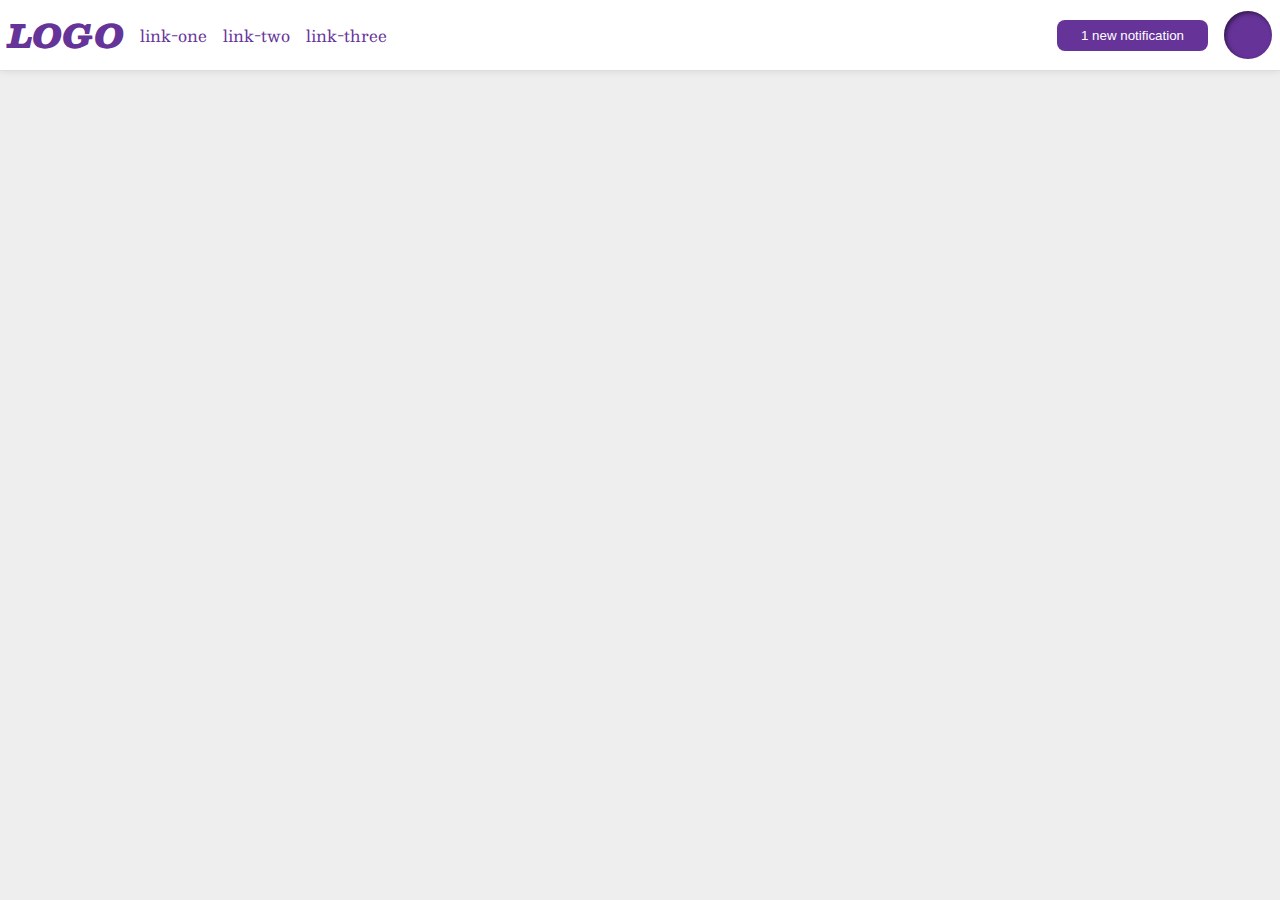
<file: flex/03-flex-header-2/index.html>
<!DOCTYPE html>
<html lang="en">
  <head>
    <meta charset="UTF-8">
    <meta http-equiv="X-UA-Compatible" content="IE=edge">
    <meta name="viewport" content="width=device-width, initial-scale=1.0">
    <title>Flex Header 2</title>
    <link rel="stylesheet" href="style.css">
  </head>
  <body>
    <div class="header">
      <div class="left">
        <div class="logo">
          LOGO
        </div>
        <ul class="links">
          <li><a href="https://google.com">link-one</a></li>
          <li><a href="https://google.com">link-two</a></li>
          <li><a href="https://google.com">link-three</a></li>
        </ul>
      </div>
      <div class="right">
        <button class="notifications">
          1 new notification
        </button>
        <div class="profile-image"></div>
      </div>
    </div>
  </body>
</html>
</file>
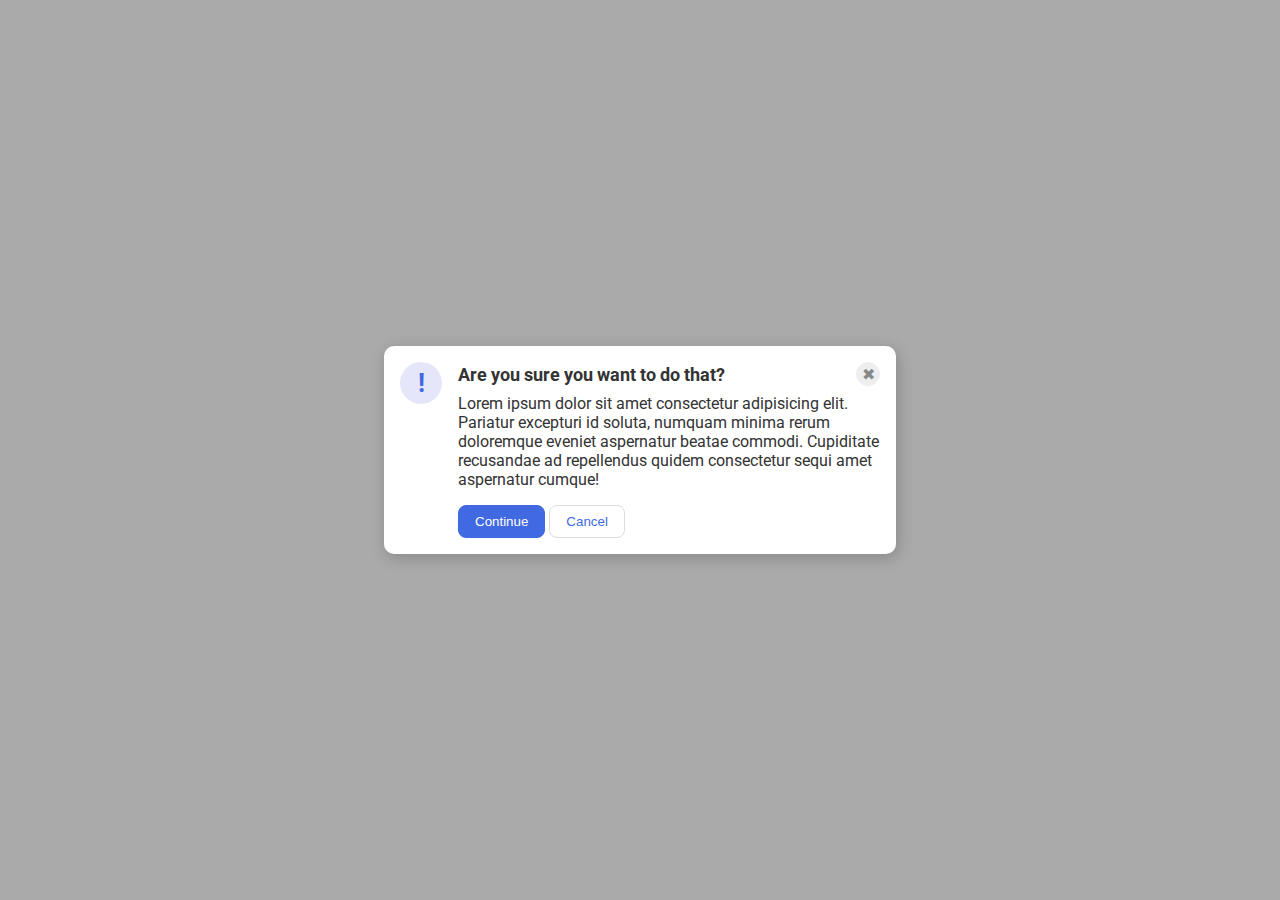
<file: flex/05-flex-modal/index.html>
<!DOCTYPE html>
<html lang="en">
  <head>
    <meta charset="UTF-8">
    <meta http-equiv="X-UA-Compatible" content="IE=edge">
    <meta name="viewport" content="width=device-width, initial-scale=1.0">
    <link rel="stylesheet" href="style.css">
    <title>Modal</title>
  </head>
  <body>
    <div class="modal">
      <div class="icon">!</div>
      <div class="container">
        <div class="header">Are you sure you want to do that?
          <button class="close-button">✖</button>
        </div>
        <div class="text">Lorem ipsum dolor sit amet consectetur adipisicing
          elit. Pariatur excepturi id soluta, numquam minima rerum doloremque
          eveniet aspernatur beatae commodi. Cupiditate recusandae ad
          repellendus quidem consectetur sequi amet aspernatur cumque!</div>
        <button class="continue">Continue</button>
        <button class="cancel">Cancel</button>
      </div>
    </div>
  </body>
</html>
</file>
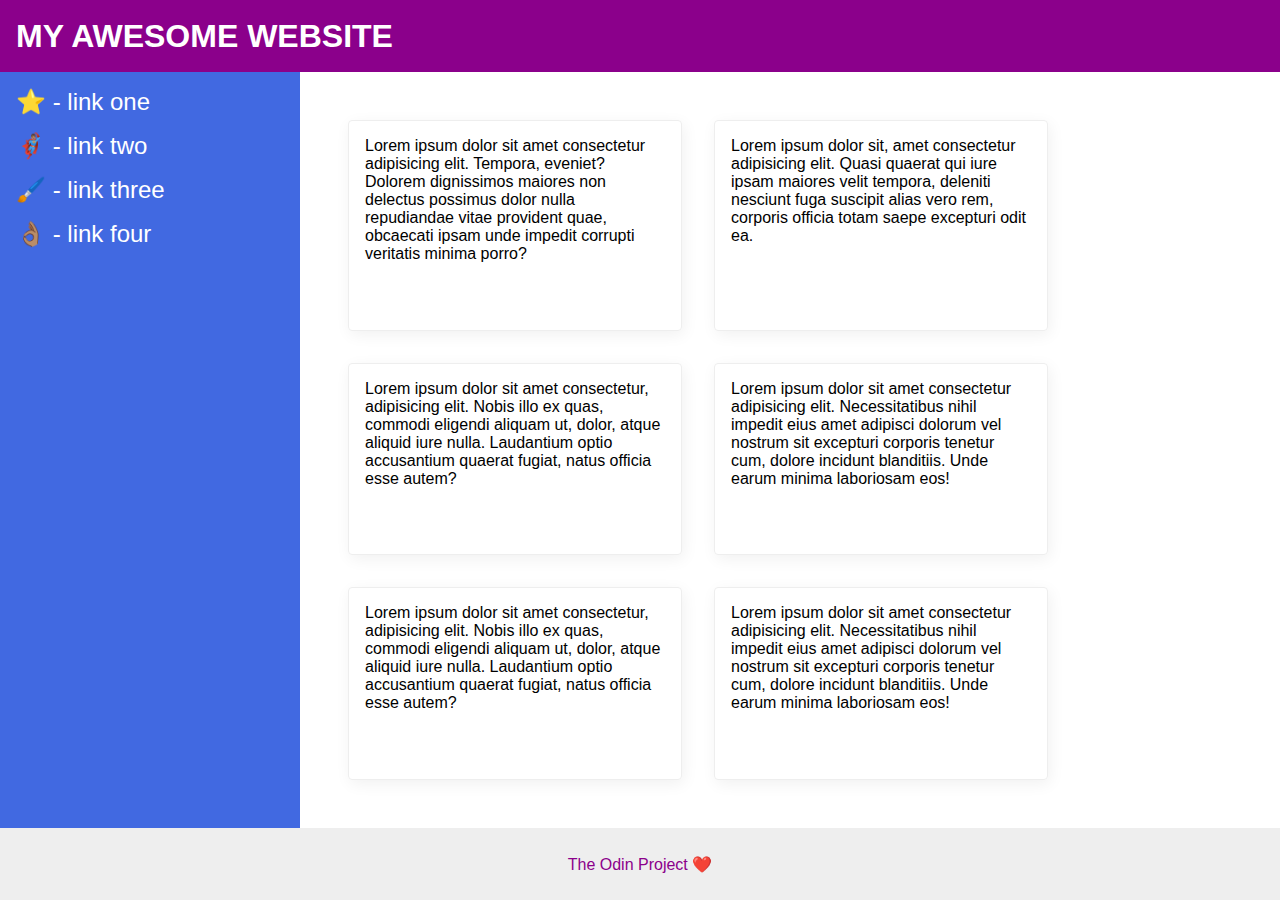
<file: flex/07-flex-layout-2/index.html>
<!DOCTYPE html>
<html lang="en">
  <head>
    <meta charset="UTF-8">
    <meta http-equiv="X-UA-Compatible" content="IE=edge">
    <meta name="viewport" content="width=device-width, initial-scale=1.0">
    <title>The Holy Grail</title>
    <link rel="stylesheet" href="style.css">
  </head>
  <body>
    <div class="header">
      MY AWESOME WEBSITE
    </div>
    <div class="body">
      <div class="sidebar">
        <ul>
          <li><a href="#">⭐ - link one</a></li>
          <li><a href="#">🦸🏽‍♂️ - link two</a></li>
          <li><a href="#">🖌️ - link three</a></li>
          <li><a href="#">👌🏽 - link four</a></li>
        </ul>
      </div>
      <div class="container">
        <div class="card">Lorem ipsum dolor sit amet consectetur adipisicing
          elit. Tempora, eveniet? Dolorem dignissimos maiores non delectus possimus
          dolor nulla repudiandae vitae provident quae, obcaecati ipsam unde
          impedit corrupti veritatis minima porro?</div>
        <div class="card">Lorem ipsum dolor sit, amet consectetur adipisicing
          elit. Quasi quaerat qui iure ipsam maiores velit tempora, deleniti
          nesciunt fuga suscipit alias vero rem, corporis officia totam saepe
          excepturi odit ea.</div>
        <div class="card">Lorem ipsum dolor sit amet consectetur, adipisicing
          elit. Nobis illo ex quas, commodi eligendi aliquam ut, dolor, atque
          aliquid iure nulla. Laudantium optio accusantium quaerat fugiat, natus
          officia esse autem?</div>
        <div class="card">Lorem ipsum dolor sit amet consectetur adipisicing
          elit. Necessitatibus nihil impedit eius amet adipisci dolorum vel nostrum
          sit excepturi corporis tenetur cum, dolore incidunt blanditiis. Unde earum
          minima laboriosam eos!</div>
        <div class="card">Lorem ipsum dolor sit amet consectetur, adipisicing
          elit. Nobis illo ex quas, commodi eligendi aliquam ut, dolor, atque
          aliquid iure nulla. Laudantium optio accusantium quaerat fugiat, natus
          officia esse autem?</div>
        <div class="card">Lorem ipsum dolor sit amet consectetur adipisicing
          elit. Necessitatibus nihil impedit eius amet adipisci dolorum vel nostrum
          sit excepturi corporis tenetur cum, dolore incidunt blanditiis. Unde earum
          minima laboriosam eos!</div>
      </div>
    </div>
    <div class="footer">
      The Odin Project ❤️
    </div>
  </body>
</html>
</file>
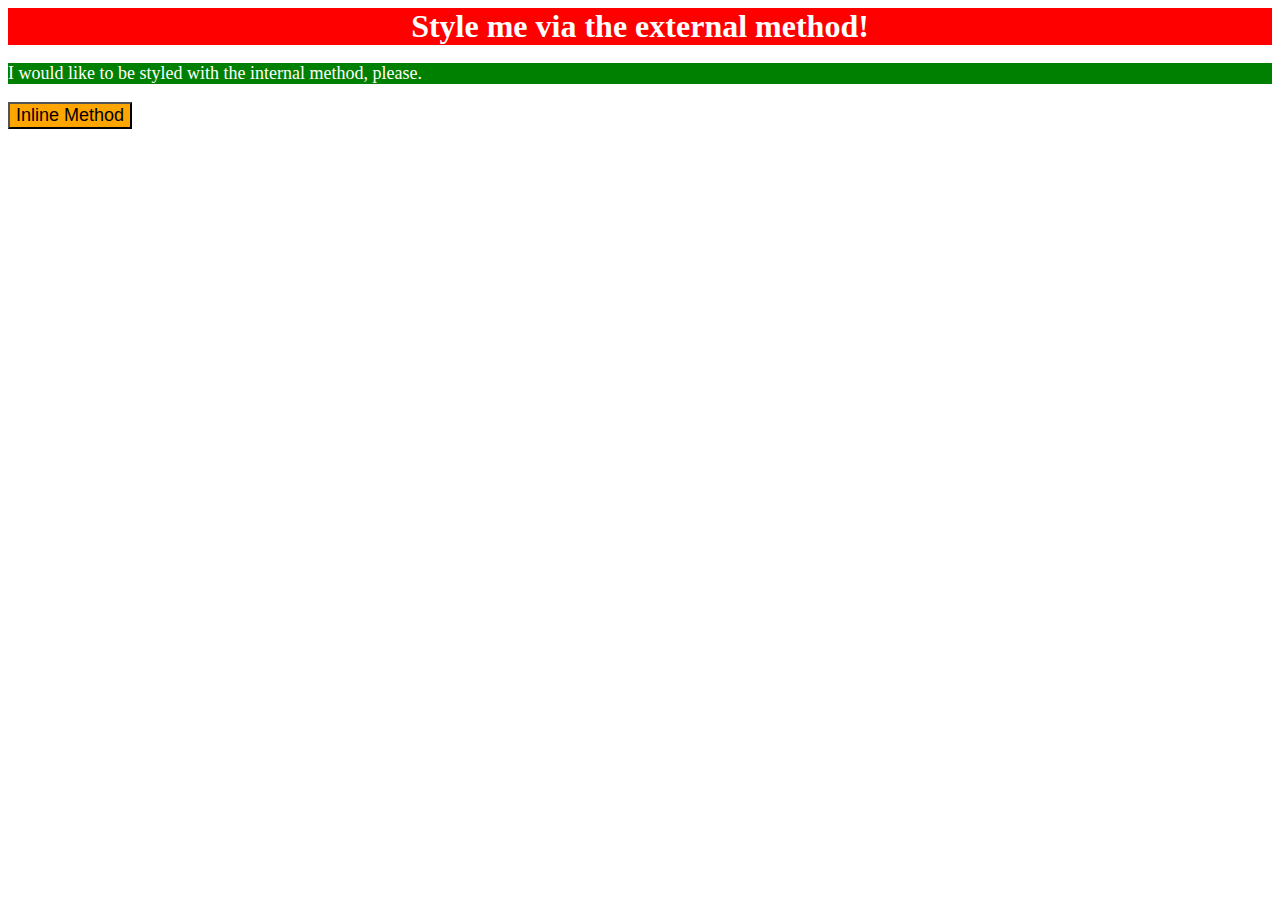
<file: foundations/01-css-methods/index.html>
<!DOCTYPE html>
<html lang="en">
  <head>
    <meta charset="UTF-8">
    <meta http-equiv="X-UA-Compatible" content="IE=edge">
    <meta name="viewport" content="width=device-width, initial-scale=1.0">
    <link rel="stylesheet" href="style.css">
    <title>Methods for Adding CSS</title>
    <style>
      p {
        background-color: green;
        color: white;
        font-size: 18px;
      }
    </style>
  </head>
  <body>
    <div>Style me via the external method!</div>
    <p>I would like to be styled with the internal method, please.</p>
    <button style="background-color: orange; font-size: 18px" >Inline Method</button>
  </body>
</html>
</file>
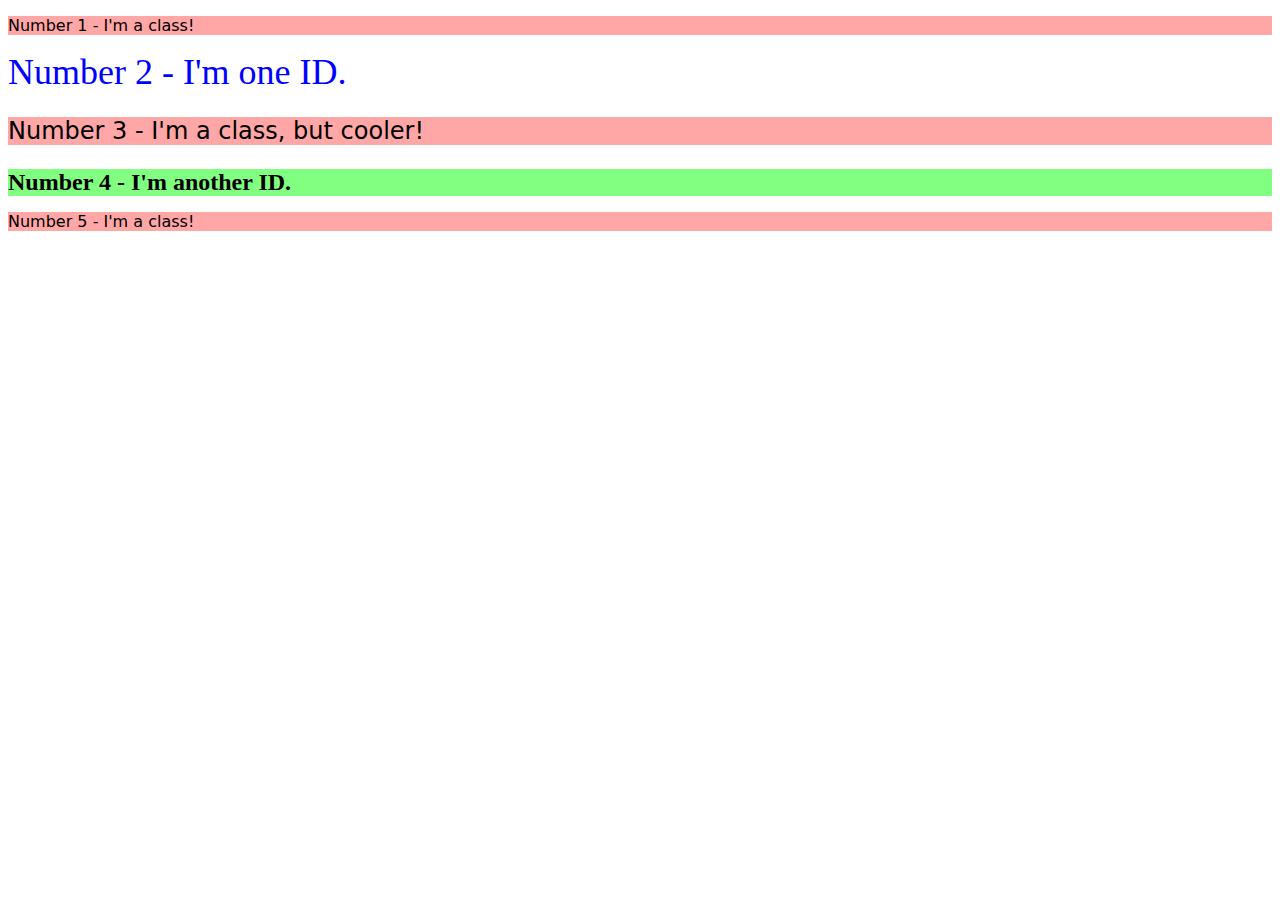
<file: foundations/02-class-id-selectors/index.html>
<!DOCTYPE html>
<html lang="en">
  <head>
    <meta charset="UTF-8">
    <meta http-equiv="X-UA-Compatible" content="IE=edge">
    <meta name="viewport" content="width=device-width, initial-scale=1.0">
    <title>Class and ID Selectors</title>
    <link rel="stylesheet" href="style.css">
  </head>
  <body>
    <p class="odd">Number 1 - I'm a class!</p>
    <div id="two">Number 2 - I'm one ID.</div>
    <p class="odd font">Number 3 - I'm a class, but cooler!</p>
    <div id="four" class="font">Number 4 - I'm another ID.</div>
    <p class="odd">Number 5 - I'm a class!</p>
  </body>
</html>
</file>
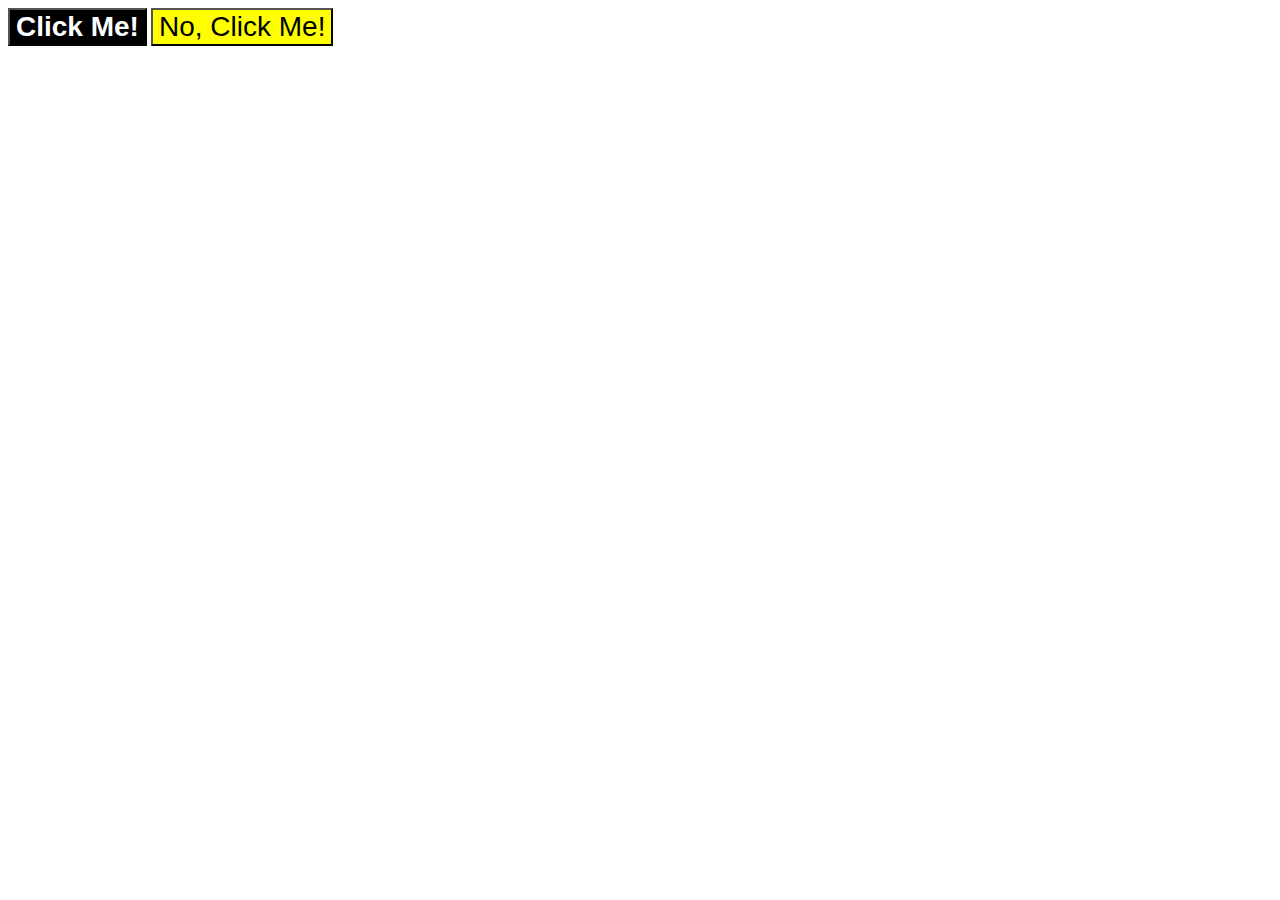
<file: foundations/03-grouping-selectors/index.html>
<!DOCTYPE html>
<html lang="en">
  <head>
    <meta charset="UTF-8">
    <meta http-equiv="X-UA-Compatible" content="IE=edge">
    <meta name="viewport" content="width=device-width, initial-scale=1.0">
    <title>Grouping Selectors</title>
    <link rel="stylesheet" href="style.css">
  </head>
  <body>
    <button class="first">Click Me!</button>
    <button class="second">No, Click Me!</button>
  </body>
</html>
</file>
<file: flex/03-flex-header-2/style.css>
/* this is some magical font-importing.  
you'll learn about it later. */
@import url('https://fonts.googleapis.com/css2?family=Besley:ital,wght@0,400;1,900&display=swap');

body {
  margin: 0;
  background: #eee;
  font-family: Besley, serif;
}

.header {
  background: white;
  border-bottom: 1px solid #ddd;
  box-shadow: 0 0 8px rgba(0,0,0,.1);
  display: flex;
  justify-content: space-between;
  padding: 8px;
}

.profile-image {
  background: rebeccapurple;
  box-shadow: inset 2px 2px 4px rgba(0,0,0,.5);
  border-radius: 50%;
  width: 48px;
  height: 48px;
}

.logo {
  color: rebeccapurple;
  font-size: 32px;
  font-weight: 900;
  font-style: italic;
}

button {
  border: none;
  border-radius: 8px;
  background: rebeccapurple;
  color: white;
  padding: 8px 24px;
}

a {
  /* this removes the line under our links */
  text-decoration: none;
  color: rebeccapurple;
}

ul {
  list-style-type: none;
  display: flex;
  margin: 0;
  padding: 0;
  gap: 16px;
}

.left, .right{
  display: flex;
  align-items: center;
  gap: 16px;
}
</file>
<file: flex/05-flex-modal/style.css>
@import url('https://fonts.googleapis.com/css2?family=Roboto:wght@400;700&display=swap');

html,
body {
  height: 100%;
}

body {
  font-family: Roboto, sans-serif;
  margin: 0;
  background: #aaa;
  color: #333;
  /* I'll give you this one for free lol */
  display: flex;
  align-items: center;
  justify-content: center;
}

.modal {
  background: white;
  width: 480px;
  border-radius: 10px;
  box-shadow: 2px 4px 16px rgba(0, 0, 0, .2);
  display: flex;
  padding: 16px;
  gap: 16px;
}

.icon {
  color: royalblue;
  font-size: 26px;
  font-weight: 700;
  background: lavender;
  width: 42px;
  height: 42px;
  border-radius: 50%;
  display: flex;
  align-items: center;
  justify-content: center;
  flex-shrink: 0;
}

.close-button {
  background: #eee;
  border-radius: 50%;
  color: #888;
  font-weight: 400;
  font-size: 16px;
  height: 24px;
  width: 24px;
  display: flex;
  align-items: center;
  justify-content: center;
  border: 1px solid #eee;
  padding: 0;
}

button {
  cursor: pointer;
  padding: 8px 16px;
  border-radius: 8px;
}

button.continue {
  background: royalblue;
  border: 1px solid royalblue;
  color: white;
}

button.cancel {
  background: white;
  border: 1px solid #ddd;
  color: royalblue;
}

.header {
  display: flex;
  align-items: center;
  justify-content: space-between;
  font-size: 18px;
  font-weight: 700;
  margin-bottom: 8px;
}

.text {
  margin-bottom: 16px;
}
</file>
<file: flex/07-flex-layout-2/style.css>
body {
  font-family: -apple-system, BlinkMacSystemFont, 'Segoe UI', Roboto, Oxygen, Ubuntu, Cantarell, 'Open Sans', 'Helvetica Neue', sans-serif;
  margin: 0;
  min-height: 100vh;
  display: flex;
  flex-direction: column;
}

.header {
  height: 72px;
  background: darkmagenta;
  color: white;
  display: flex;
  align-items: center;
  padding: 0 16px;
  font-size: 32px;
  font-weight: 900;
}

.footer {
  height: 72px;
  background: #eee;
  color: darkmagenta;
  display: flex;
  align-items: center;
  justify-content: center;
}

.sidebar {
  width: 300px;
  background: royalblue;
  box-sizing: border-box;
  flex-shrink: 0;
  padding: 16px;
}

.card {
  border: 1px solid #eee;
  box-shadow: 2px 4px 16px rgba(0, 0, 0, .06);
  border-radius: 4px;
  padding: 16px;
  width: 300px;
}

.body {
  display: flex;
  flex: 1;
}

.container {
  display: flex;
  flex-wrap: wrap;
  gap: 32px;
  padding: 48px;
}

ul {
  list-style-type: none;
  margin: 0;
  padding: 0;
}

li {
  margin-bottom: 16px;
}

a {
  color: white;
  text-decoration: none;
  font-size: 24px;
}
</file>
<file: foundations/01-css-methods/style.css>
div {
    background-color: red;
    color: white;
    font-size: 32px;
    text-align: center;
    font-weight: bold;
}
</file>
<file: foundations/02-class-id-selectors/style.css>
.odd {
    background-color: rgb(255, 167, 167);
    font-family: Verdana, 'DejaVu Sans', sans-serif;
}

#two {
    color: #0000ff;
    font-size: 36px;
}

.font {
    font-size: 24px;
}

#four {
    background-color: hsl(120, 100%, 75%);
    font-weight: bold;
}
</file>
<file: foundations/03-grouping-selectors/style.css>
.first,
.second {
    font-size: 28px;
    font-family: Helvetica, 'Times New Roman', sans-serif;
}

.first {
    background-color: black;
    color: white;
    font-weight: bold;
}

.second {
    background-color: yellow;
}
</file>
